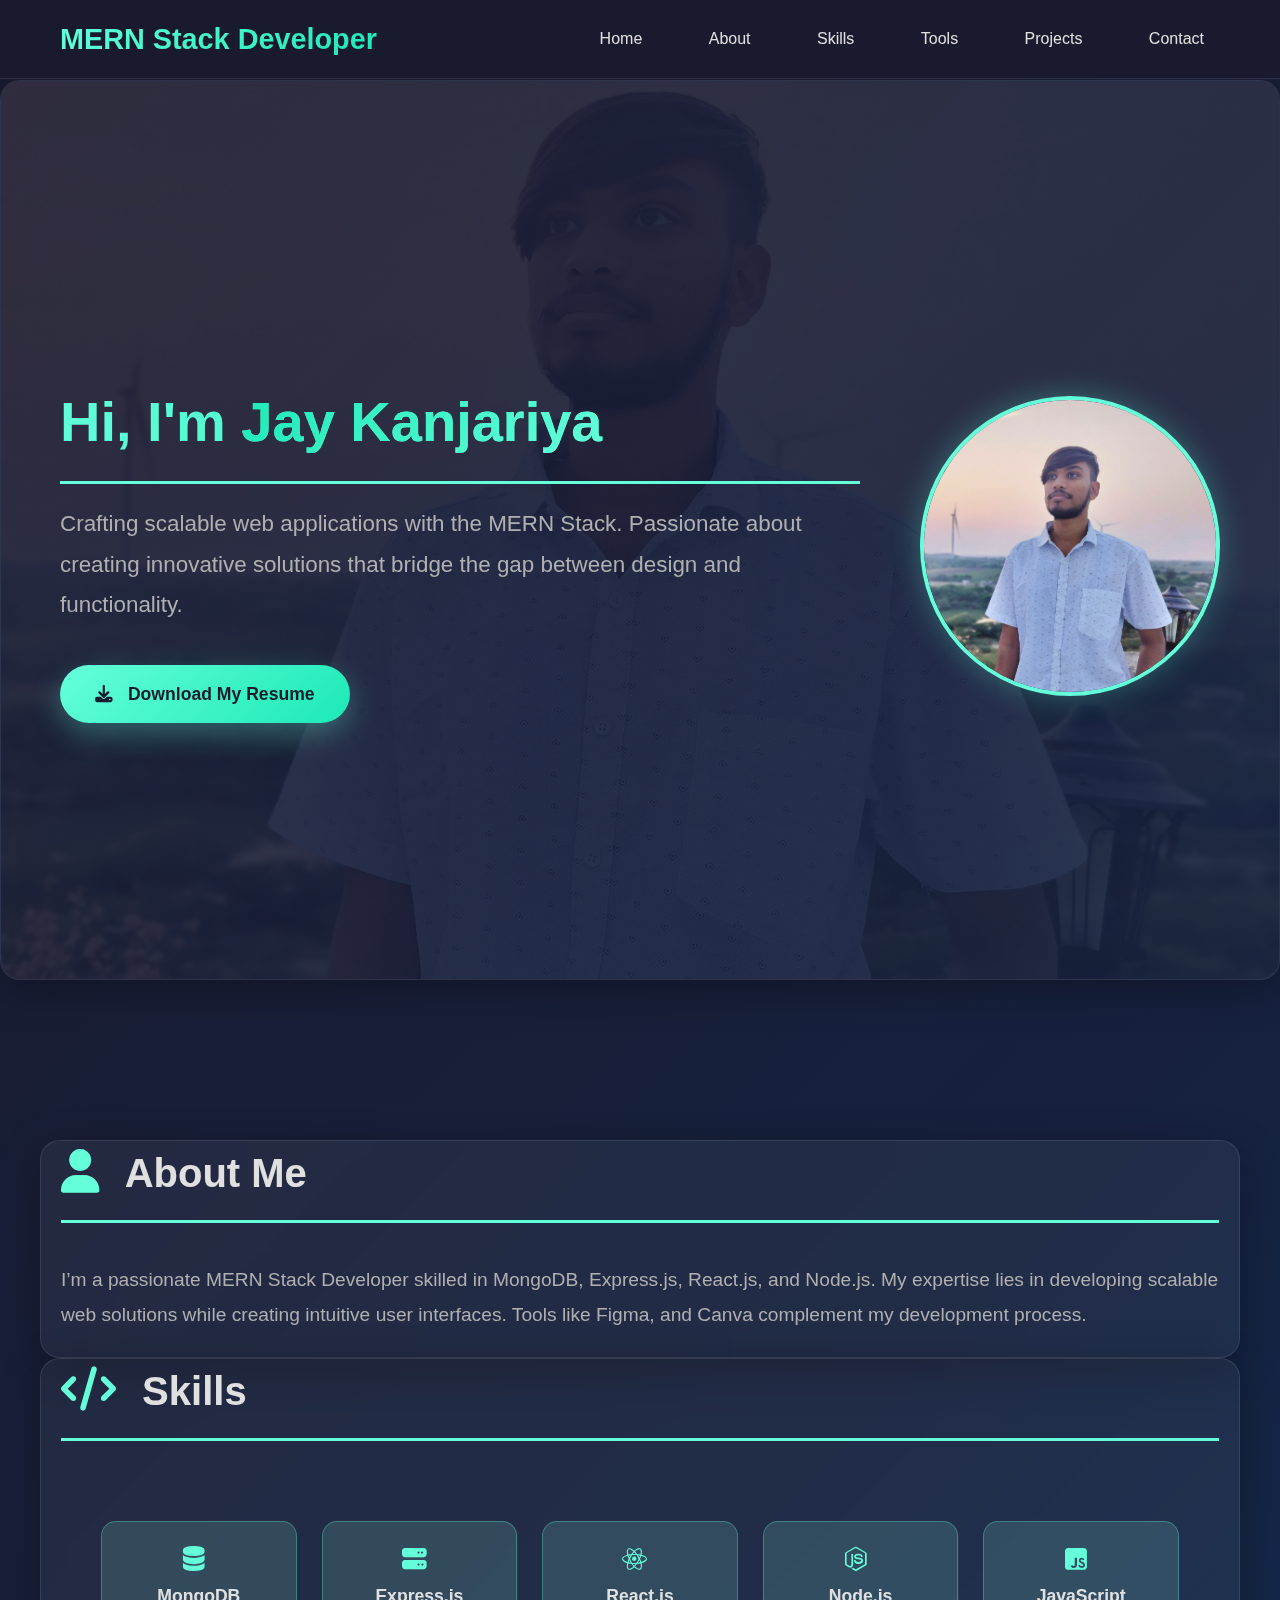
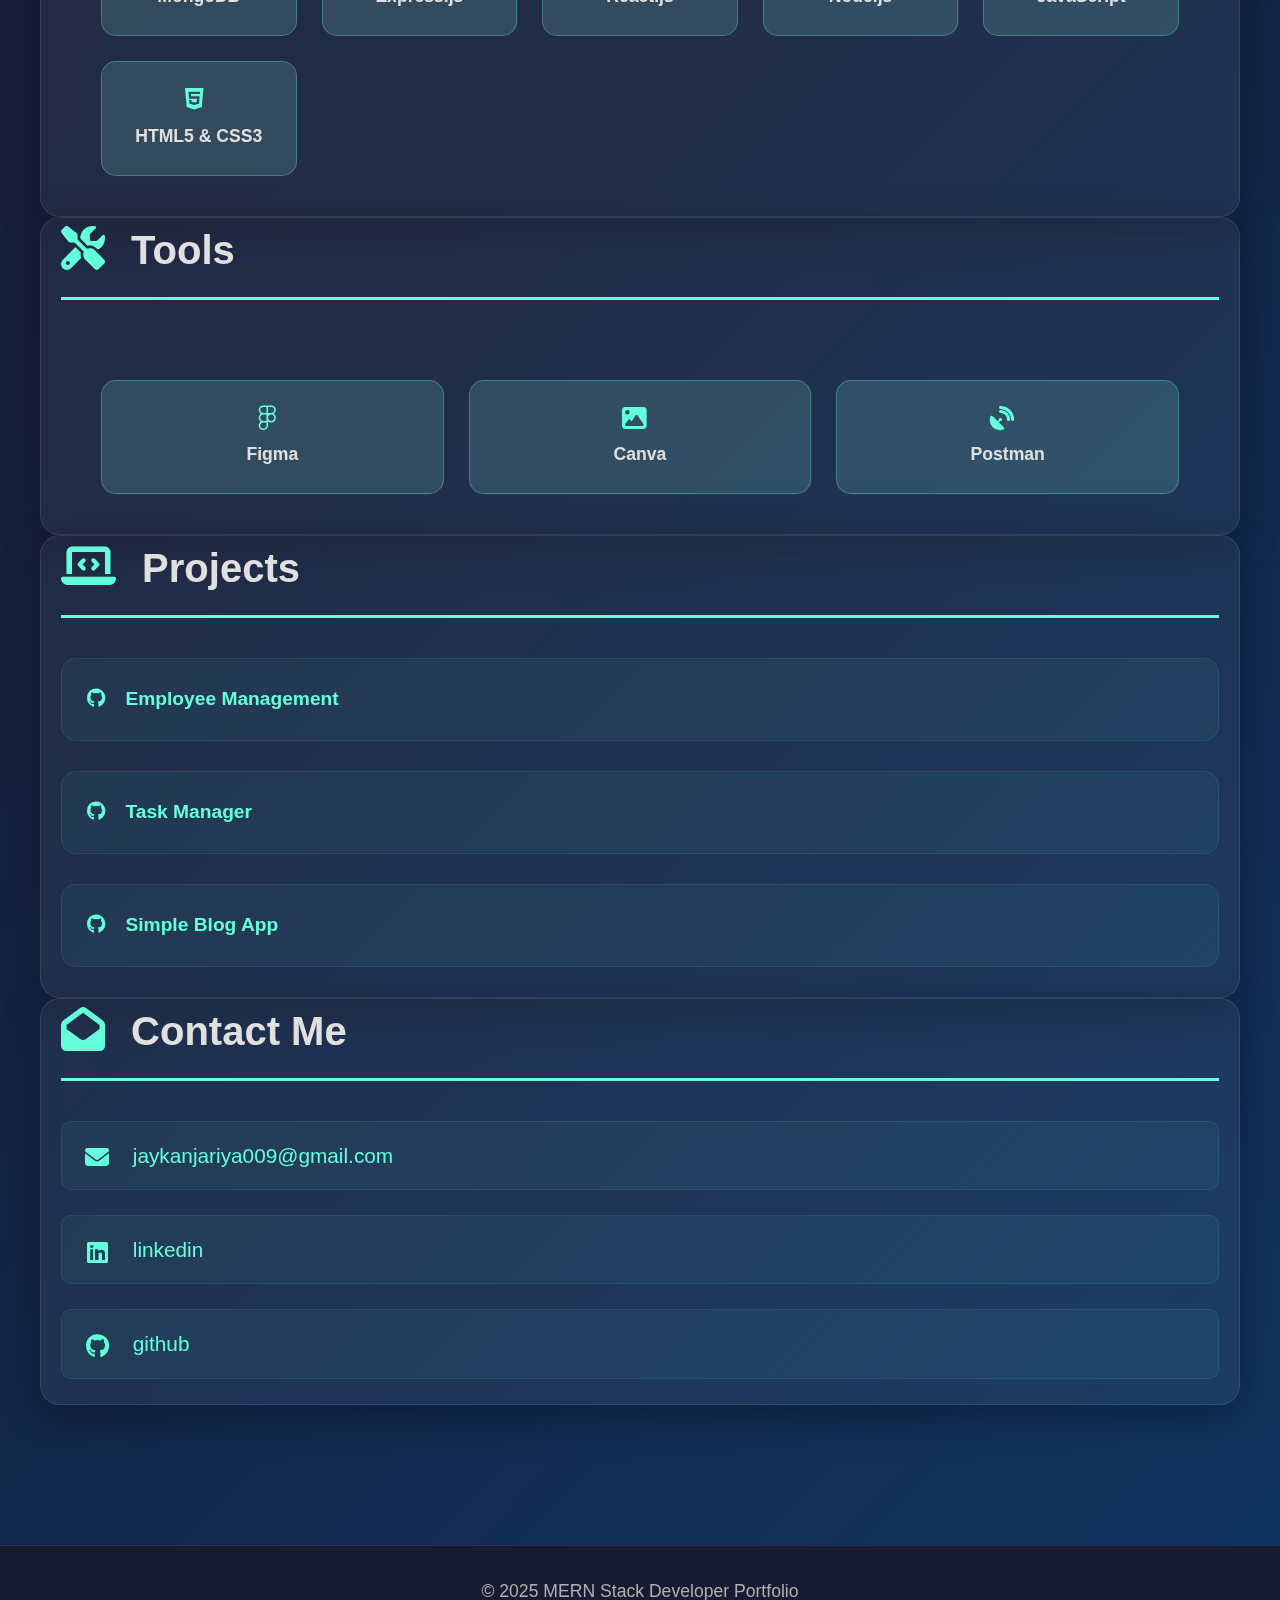
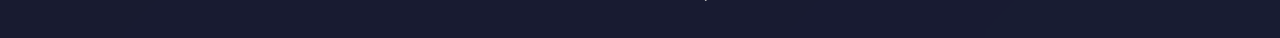
<file: public/index.html>
<!DOCTYPE html>
<html lang="en">

<head>
    <meta charset="UTF-8">
    <meta name="viewport" content="width=device-width, initial-scale=1.0">
    <title>MERN Stack Developer Portfolio</title>
    <link rel="stylesheet" href="https://cdnjs.cloudflare.com/ajax/libs/font-awesome/6.4.0/css/all.min.css">
    <link rel="stylesheet" href="style.css">

</head>

<body>
    <header>
        <div class="container">
            <h1 class="logo">MERN Stack Developer</h1>
            <nav>
                <a href="#hero">Home</a>
                <a href="#about">About</a>
                <a href="#skills">Skills</a>
                <a href="#tools">Tools</a>
                <a href="#projects">Projects</a>
                <a href="#contact">Contact</a>
            </nav>
        </div>
    </header>

    <section id="hero">
        <div class="container">
            <div class="hero-content">
                <div class="hero-text">
                    <h2>Hi, I'm <span class="highlight">Jay Kanjariya</span></h2>
                    <p>Crafting scalable web applications with the MERN Stack. Passionate about creating innovative
                        solutions that bridge the gap between design and functionality.</p>
                    <a href="Resume.pdf" download class="btn"><i class="fas fa-download"></i> Download My Resume</a>
                </div>
                <div class="hero-image">
                    <img src="photo.jpg" alt="Profile Picture" class="profile-photo">
                </div>
            </div>
        </div>
    </section>

    <main>
        <section id="about" class="container">
            <h2><i class="fas fa-user"></i> About Me</h2>
            <p>
                I’m a passionate MERN Stack Developer skilled in MongoDB, Express.js, React.js, and Node.js.
                My expertise lies in developing scalable web solutions while creating intuitive user interfaces.
                Tools like Figma, and Canva complement my development process.
            </p>
        </section>

        <section id="skills" class="container">
            <h2><i class="fas fa-code"></i> Skills</h2>
            <div class="skills-grid">
                <div class="skill-card"><i class="fas fa-database"></i> MongoDB</div>
                <div class="skill-card"><i class="fas fa-server"></i> Express.js</div>
                <div class="skill-card"><i class="fab fa-react"></i> React.js</div>
                <div class="skill-card"><i class="fab fa-node-js"></i> Node.js</div>
                <div class="skill-card"><i class="fab fa-js-square"></i> JavaScript</div>
                <div class="skill-card"><i class="fab fa-html5"></i> HTML5 & CSS3</div>
                <!-- <div class="skill-card"><i class="fas fa-paint-brush"></i> UI/UX Design</div> -->
            </div>
        </section>

        <section id="tools" class="container">
            <h2><i class="fas fa-tools"></i> Tools</h2>
            <div class="tools-grid ">

                <div class="tool-card"><i class="fab fa-figma"></i> Figma</div>
                <div class="tool-card"><i class="fas fa-image"></i> Canva</div>
                <div class="tool-card"><i class="fas fa-satellite-dish"></i> Postman</div>
            </div>
        </section>

        <section id="projects" class="container">
            <h2><i class="fas fa-laptop-code"></i> Projects</h2>
            <ul class="projects-list">
                <li><i class="fab fa-github"></i> <a href="https://github.com/JayKanjariya009/employee-management"
                        target="_blank">Employee Management</a></li>
                <li><i class="fab fa-github"></i> <a href="https://github.com/JayKanjariya009/task-manager"
                        target="_blank">Task Manager</a></li>
                <li><i class="fab fa-github"></i> <a href="https://github.com/JayKanjariya009/blog_app"
                        target="_blank">Simple Blog App</a></li>
            </ul>
        </section>

        <section id="contact" class="container">
            <h2><i class="fas fa-envelope-open"></i> Contact Me</h2>
            <p><i class="fas fa-envelope icon"></i> <a
                    href="mailto:jaykanjariya009@gmail.com">jaykanjariya009@gmail.com</a></p>
            <p><i class="fab fa-linkedin icon"></i> <a href="https://www.linkedin.com/in/jay-kanjariya-2674402ab/"
                    target="_blank">linkedin</a></p>
            <p><i class="fab fa-github icon"></i> <a href="https://github.com/JayKanjariya009"
                    target="_blank">github</a></p>
        </section>
    </main>

    <footer>
        <p>© 2025 MERN Stack Developer Portfolio</p>
    </footer>
</body>

</html>
</file>
<file: public/style.css>
/* Professional Dark Portfolio CSS */

* {
    margin: 0;
    padding: 0;
    box-sizing: border-box;
}

/* Smooth scrolling */
html {
    scroll-behavior: smooth;
    scroll-padding-top: 120px;
}

/* Animations */
@keyframes fadeInUp {
    from {
        opacity: 0;
        transform: translateY(30px);
    }
    to {
        opacity: 1;
        transform: translateY(0);
    }
}

@keyframes fadeInLeft {
    from {
        opacity: 0;
        transform: translateX(-30px);
    }
    to {
        opacity: 1;
        transform: translateX(0);
    }
}

@keyframes fadeInRight {
    from {
        opacity: 0;
        transform: translateX(30px);
    }
    to {
        opacity: 1;
        transform: translateX(0);
    }
}

@keyframes pulse {
    0%, 100% {
        transform: scale(1);
    }
    50% {
        transform: scale(1.05);
    }
}

body {
    font-family: 'Segoe UI', Tahoma, Geneva, Verdana, sans-serif;
    line-height: 1.6;
    color: #e0e0e0;
    background: linear-gradient(135deg, #1a1a2e 0%, #16213e 50%, #0f3460 100%);
    min-height: 100vh;
}

.container {
    max-width: 1200px;
    margin: 0 auto;
    padding: 0 20px;
    width: 100%;
    
}

/* Header */
header {
    background: rgba(26, 26, 46, 0.95);
    backdrop-filter: blur(10px);
    color: white;
    padding: 1rem 0;
    position: fixed;
    width: 100%;
    top: 0;
    z-index: 1000;
    border-bottom: 1px solid rgba(255, 255, 255, 0.1);
}

header .container {
    display: flex;
    justify-content: space-between;
    align-items: center;
}

.logo {
    font-size: 1.8rem;
    font-weight: 700;
    background: linear-gradient(135deg, #64ffda, #1de9b6);
    -webkit-background-clip: text;
    -webkit-text-fill-color: transparent;
    background-clip: text;
}

nav a {
    color: #e0e0e0;
    text-decoration: none;
    margin-left: 30px;
    padding: 8px 16px;
    border-radius: 8px;
    font-weight: 500;
    transition: all 0.3s ease;
    position: relative;
}

nav a:hover {
    background: rgba(100, 255, 218, 0.1);
    color: #64ffda;
    transform: translateY(-2px);
}

/* Hero Section */
#hero {
    background: linear-gradient(135deg, rgba(26, 26, 46, 0.9) 0%, rgba(22, 33, 62, 0.9) 100%);
    color: white;
    text-align: center;
    padding: 120px 20px 80px;
    margin-top: 80px;
    min-height: 100vh;
    display: flex;
    align-items: center;
    position: relative;
    overflow: hidden;
    scroll-margin-top: 0;
}

#hero::before {
    content: '';
    position: absolute;
    top: 0;
    left: 0;
    right: 0;
    bottom: 0;
    background: url('photo.jpg') center/cover no-repeat;
    opacity: 0.1;
    z-index: -1;
}

.hero-content {
    display: flex;
    align-items: center;
    justify-content: space-between;
    max-width: 1200px;
    margin: 0 auto;
    gap: 60px;
    width: 100%;
}

.hero-text {
    flex: 1;
    text-align: left;
    animation: fadeInLeft 1s ease-out;
}

.hero-image {
    flex: 0 0 300px;
    text-align: center;
    animation: fadeInRight 1s ease-out;
}

.profile-photo {
    width: 300px;
    height: 300px;
    border-radius: 50%;
    object-fit: cover;
    border: 4px solid #64ffda;
    box-shadow: 0 0 30px rgba(100, 255, 218, 0.3);
    transition: transform 0.3s ease;
}

.profile-photo:hover {
    transform: scale(1.05);
}

#hero h2 {
    font-size: 3.5rem;
    margin-bottom: 20px;
    background: linear-gradient(135deg, #64ffda, #1de9b6);
    -webkit-background-clip: text;
    -webkit-text-fill-color: transparent;
    background-clip: text;
    font-weight: 700;
}

#hero h2 .highlight {
    background: linear-gradient(135deg, #1de9b6, #64ffda);
    -webkit-background-clip: text;
    -webkit-text-fill-color: transparent;
    background-clip: text;
    font-weight: 800;
}

#hero p {
    font-size: 1.4rem;
    margin-bottom: 40px;
    color: #b0b0b0;
    line-height: 1.8;
}

.btn {
    display: inline-block;
    background: linear-gradient(135deg, #64ffda, #1de9b6);
    color: #1a1a2e;
    padding: 15px 35px;
    text-decoration: none;
    border-radius: 50px;
    font-weight: 600;
    font-size: 1.1rem;
    transition: all 0.3s ease;
    box-shadow: 0 10px 30px rgba(100, 255, 218, 0.3);
}

.btn:hover {
    transform: translateY(-3px);
    box-shadow: 0 15px 40px rgba(100, 255, 218, 0.4);
}

.btn i {
    margin-right: 10px;
}

/* Main Content */
main {
    padding: 80px 0;
}

section {
    background: rgba(255, 255, 255, 0.05);
    backdrop-filter: blur(10px);
    border: 1px solid rgba(255, 255, 255, 0.1);
    margin-bottom: 80px;
    padding: 50px 30px;
    border-radius: 20px;
    box-shadow: 0 10px 40px rgba(0, 0, 0, 0.3);
    transition: transform 0.3s ease, box-shadow 0.3s ease;
    animation: fadeInUp 0.8s ease-out;
    scroll-margin-top: 120px;
}

section:hover {
    transform: translateY(-3px);
    box-shadow: 0 15px 50px rgba(0, 0, 0, 0.4);
}

h2 {
    color: #e0e0e0;
    margin-bottom: 40px;
    font-size: 2.5rem;
    font-weight: 700;
    border-bottom: 3px solid #64ffda;
    padding-bottom: 15px;
    position: relative;
    scroll-margin-top: 120px;
}

h2 i {
    color: #64ffda;
    margin-right: 15px;
    font-size: 1.1em;
}

p {
    margin-bottom: 25px;
    font-size: 1.2rem;
    color: #b0b0b0;
    line-height: 1.8;
}

/* Skills Grid */
.skills-grid, .tools-grid {
    display: grid;
    grid-template-columns: repeat(auto-fit, minmax(180px, 1fr));
    gap: 25px;
    margin-top: 40px;
    padding: 40px;
}

.skill-card, .tool-card {
    background: rgba(100, 255, 218, 0.1);
    backdrop-filter: blur(10px);
    border: 1px solid rgba(100, 255, 218, 0.3);
    padding: 25px 20px;
    text-align: center;
    border-radius: 15px;
    font-weight: 600;
    font-size: 1.1rem;
    color: #e0e0e0;
    transition: all 0.3s ease;
    position: relative;
    overflow: hidden;
}

.skill-card::before, .tool-card::before {
    content: '';
    position: absolute;
    top: 0;
    left: -100%;
    width: 100%;
    height: 100%;
    background: linear-gradient(90deg, transparent, rgba(100, 255, 218, 0.1), transparent);
    transition: left 0.5s;
}

.skill-card:hover::before, .tool-card:hover::before {
    left: 100%;
}

.skill-card i, .tool-card i {
    color: #64ffda;
    margin-right: 10px;
    font-size: 1.4em;
    display: block;
    margin-bottom: 10px;
}

.skill-card:hover, .tool-card:hover {
    transform: translateY(-8px);
    box-shadow: 0 15px 40px rgba(100, 255, 218, 0.2);
    border-color: #64ffda;
}

/* Projects */
.projects-list {
    list-style: none;
}

.projects-list li {
    margin-bottom: 30px;
    padding: 25px;
    background: rgba(100, 255, 218, 0.05);
    border-radius: 15px;
    border-left: 4px solid #64ffda;
    transition: all 0.3s ease;
    border: 1px solid rgba(100, 255, 218, 0.1);
}

.projects-list li:hover {
    background: rgba(100, 255, 218, 0.1);
    transform: translateX(8px);
    box-shadow: 0 5px 20px rgba(100, 255, 218, 0.2);
}

.projects-list i {
    color: #64ffda;
    margin-right: 15px;
    font-size: 1.2em;
}

.projects-list a {
    color: #64ffda;
    text-decoration: none;
    font-weight: 600;
    font-size: 1.2rem;
    transition: color 0.3s ease;
}

.projects-list a:hover {
    color: #1de9b6;
    text-decoration: underline;
}

/* Contact */
#contact p {
    font-size: 1.3rem;
    margin-bottom: 25px;
    padding: 15px 20px;
    background: rgba(100, 255, 218, 0.05);
    border-radius: 10px;
    border: 1px solid rgba(100, 255, 218, 0.1);
    transition: all 0.3s ease;
}

#contact p:hover {
    background: rgba(100, 255, 218, 0.1);
    transform: translateX(10px);
}

#contact a {
    color: #64ffda;
    text-decoration: none;
    font-weight: 500;
    transition: color 0.3s ease;
}

#contact a:hover {
    color: #1de9b6;
    text-decoration: underline;
}

.icon {
    font-size: 24px;
    vertical-align: middle;
    margin-right: 15px;
    color: #64ffda;
    width: 30px;
    display: inline-block;
    text-align: center;
}

/* Footer */
footer {
    background: rgba(26, 26, 46, 0.9);
    backdrop-filter: blur(10px);
    color: #b0b0b0;
    text-align: center;
    padding: 30px 0;
    border-top: 1px solid rgba(255, 255, 255, 0.1);
    margin-top: 60px;
}

footer p {
    font-size: 1.1rem;
    margin: 0;
}

/* Responsive Design */
@media (max-width: 768px) {
    header .container {
        flex-direction: column;
        text-align: center;
    }
    
    nav {
        margin-top: 15px;
    }
    
    nav a {
        margin: 0 15px;
        font-size: 0.9rem;
    }
    
    .hero-content {
        flex-direction: column;
        text-align: center;
        gap: 40px;
    }
    
    .hero-image {
        flex: none;
        order: -1;
    }
    
    .profile-photo {
        width: 250px;
        height: 250px;
    }
    
    .hero-text {
        text-align: center;
    }
    
    #hero {
        padding: 100px 20px 60px;
        min-height: auto;
    }
    
    #hero h2 {
        font-size: 2.5rem;
    }
    
    #hero p {
        font-size: 1.2rem;
    }
    
    section {
        padding: 30px 20px;
        margin-bottom: 60px;
    }
    
    h2 {
        font-size: 2rem;
    }
    
    .skills-grid, .tools-grid {
        grid-template-columns: repeat(auto-fit, minmax(140px, 1fr));
        gap: 20px;
    }
    
    .skill-card, .tool-card {
        padding: 20px 15px;
    }
}

@media (max-width: 480px) {
    .logo {
        font-size: 1.4rem;
    }
    
    nav a {
        margin: 0 8px;
        padding: 6px 12px;
    }
    
    #hero h2 {
        font-size: 2rem;
    }
    
    .profile-photo {
        width: 200px;
        height: 200px;
    }
    
    .btn {
        padding: 12px 25px;
        font-size: 1rem;
    }
}
</file>
